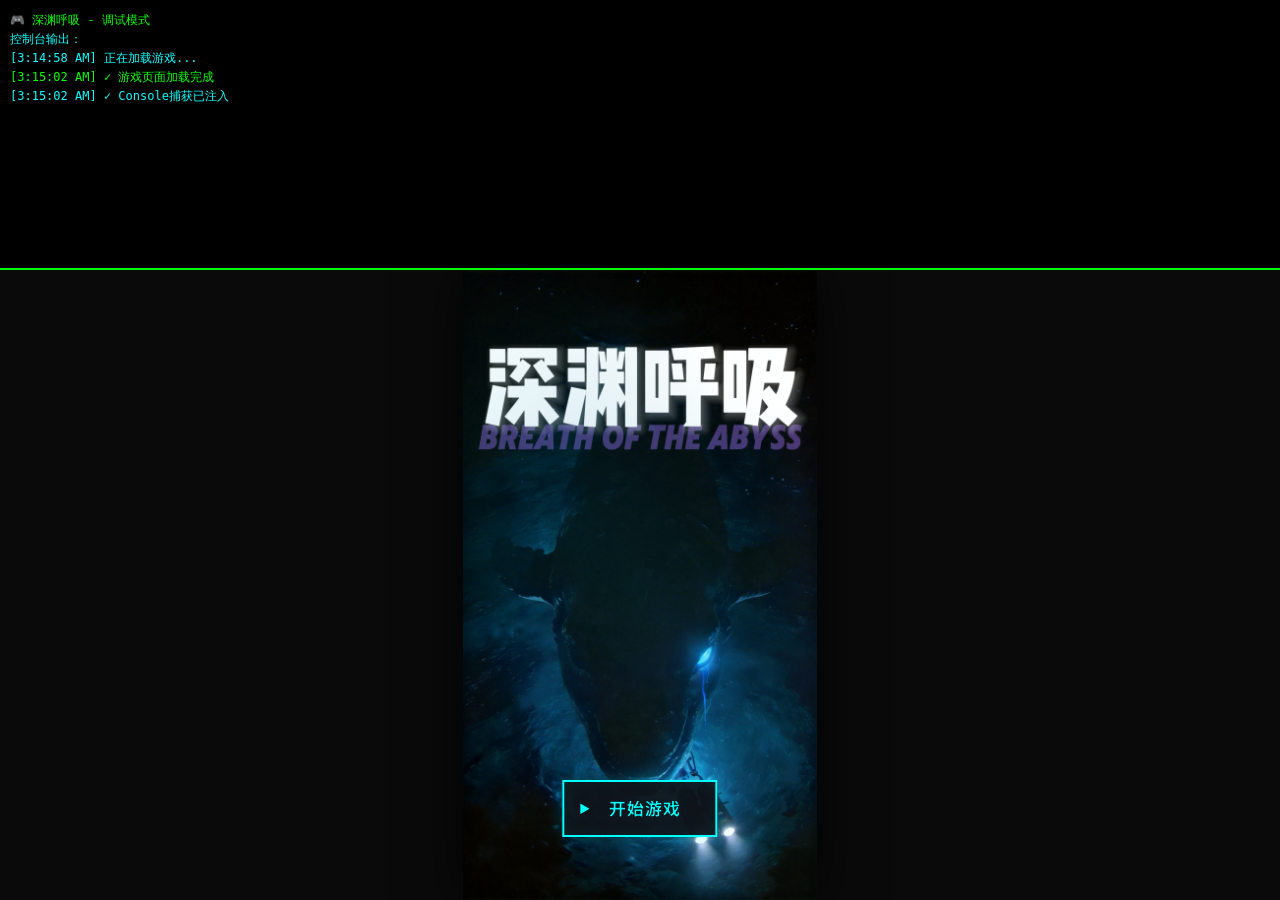
<file: debug.html>
<!DOCTYPE html>
<html lang="zh-CN">
<head>
    <meta charset="UTF-8">
    <meta name="viewport" content="width=device-width, initial-scale=1.0">
    <title>深渊呼吸 - 调试版</title>
    <style>
        * { margin: 0; padding: 0; box-sizing: border-box; }
        body { background: #000; color: #0f0; font-family: monospace; overflow: auto; }
        #console {
            position: fixed;
            top: 0;
            left: 0;
            width: 100%;
            height: 30%;
            background: rgba(0, 0, 0, 0.95);
            color: #0f0;
            padding: 10px;
            font-size: 12px;
            overflow-y: auto;
            border-bottom: 2px solid #0f0;
            z-index: 9999;
        }
        #game-frame {
            position: fixed;
            top: 30%;
            left: 0;
            width: 100%;
            height: 70%;
            border: none;
        }
        .log { margin: 2px 0; }
        .error { color: #f00; }
        .success { color: #0f0; }
        .info { color: #0ff; }
    </style>
</head>
<body>
    <div id="console">
        <div class="log success">🎮 深渊呼吸 - 调试模式</div>
        <div class="log info">控制台输出：</div>
    </div>
    <iframe id="game-frame" src="index.html"></iframe>
    
    <script>
        const consoleDiv = document.getElementById('console');
        const gameFrame = document.getElementById('game-frame');
        
        function log(msg, type = 'log') {
            const time = new Date().toLocaleTimeString();
            const className = type === 'error' ? 'error' : (type === 'info' ? 'info' : 'success');
            consoleDiv.innerHTML += `<div class="log ${className}">[${time}] ${msg}</div>`;
            consoleDiv.scrollTop = consoleDiv.scrollHeight;
        }
        
        // 捕获iframe的console
        window.addEventListener('message', (e) => {
            if (e.data && e.data.type === 'console') {
                log(e.data.message, e.data.level);
            }
        });
        
        // 监听iframe加载
        gameFrame.onload = () => {
            log('✓ 游戏页面加载完成', 'success');
            
            // 注入console捕获
            try {
                const iframeWindow = gameFrame.contentWindow;
                const originalLog = iframeWindow.console.log;
                const originalError = iframeWindow.console.error;
                
                iframeWindow.console.log = function(...args) {
                    window.parent.postMessage({
                        type: 'console',
                        level: 'log',
                        message: args.join(' ')
                    }, '*');
                    originalLog.apply(iframeWindow.console, args);
                };
                
                iframeWindow.console.error = function(...args) {
                    window.parent.postMessage({
                        type: 'console',
                        level: 'error',
                        message: args.join(' ')
                    }, '*');
                    originalError.apply(iframeWindow.console, args);
                };
                
                log('✓ Console捕获已注入', 'info');
            } catch (e) {
                log('✗ 无法注入console捕获: ' + e.message, 'error');
            }
        };
        
        log('正在加载游戏...', 'info');
    </script>
</body>
</html>
</file>
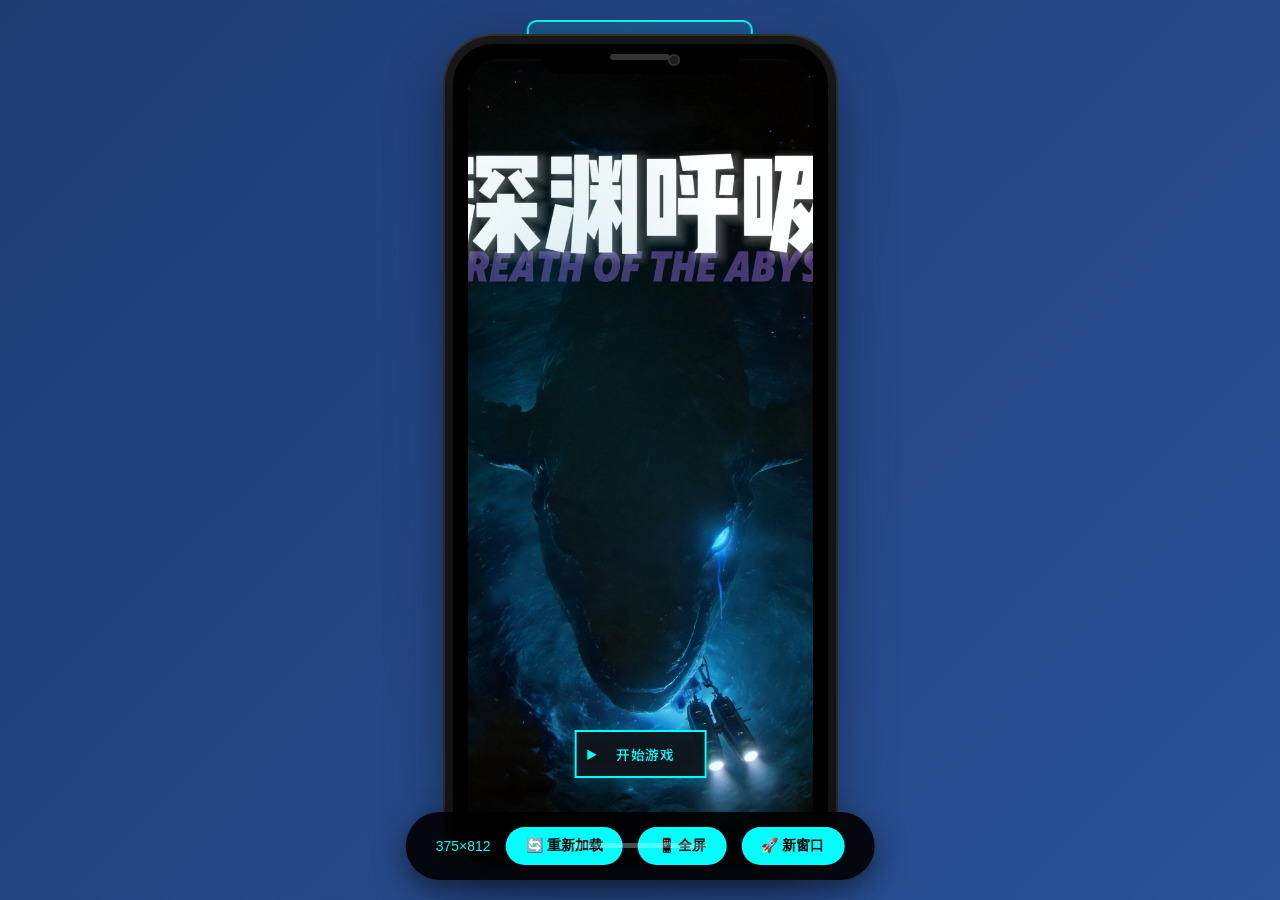
<file: mobile.html>
<!DOCTYPE html>
<html lang="zh-CN">
<head>
    <meta charset="UTF-8">
    <meta name="viewport" content="width=device-width, initial-scale=1.0">
    <title>深渊呼吸 - 手机预览</title>
    <style>
        * {
            margin: 0;
            padding: 0;
            box-sizing: border-box;
        }
        
        body {
            background: linear-gradient(135deg, #1e3c72 0%, #2a5298 100%);
            display: flex;
            justify-content: center;
            align-items: center;
            min-height: 100vh;
            padding: 20px;
            font-family: 'Arial', sans-serif;
        }
        
        .mobile-container {
            position: relative;
            width: 375px; /* iPhone标准宽度 */
            height: 812px; /* iPhone X标准高度 9:19.5≈9:16 */
            background: #000;
            border-radius: 40px;
            padding: 15px;
            box-shadow: 0 20px 60px rgba(0, 0, 0, 0.5),
                        0 0 0 8px #1a1a1a,
                        0 0 0 10px #333;
            overflow: hidden;
        }
        
        /* 刘海屏 */
        .notch {
            position: absolute;
            top: 0;
            left: 50%;
            transform: translateX(-50%);
            width: 200px;
            height: 30px;
            background: #000;
            border-radius: 0 0 20px 20px;
            z-index: 1000;
        }
        
        /* 扬声器 */
        .speaker {
            position: absolute;
            top: 10px;
            left: 50%;
            transform: translateX(-50%);
            width: 60px;
            height: 6px;
            background: #333;
            border-radius: 3px;
            z-index: 1001;
        }
        
        /* 摄像头 */
        .camera {
            position: absolute;
            top: 10px;
            right: 60px;
            width: 12px;
            height: 12px;
            background: #1a1a1a;
            border: 2px solid #333;
            border-radius: 50%;
            z-index: 1001;
        }
        
        /* 屏幕 */
        .screen {
            width: 100%;
            height: 100%;
            background: #000;
            border-radius: 30px;
            overflow: hidden;
            position: relative;
        }
        
        /* 游戏iframe */
        #game-frame {
            width: 100%;
            height: 100%;
            border: none;
            display: block;
        }
        
        /* 底部指示条（iPhone X风格） */
        .home-indicator {
            position: absolute;
            bottom: 8px;
            left: 50%;
            transform: translateX(-50%);
            width: 134px;
            height: 5px;
            background: rgba(255, 255, 255, 0.3);
            border-radius: 3px;
            z-index: 1000;
        }
        
        /* 控制面板 */
        .controls {
            position: fixed;
            bottom: 20px;
            left: 50%;
            transform: translateX(-50%);
            background: rgba(0, 0, 0, 0.9);
            padding: 15px 30px;
            border-radius: 50px;
            display: flex;
            gap: 15px;
            align-items: center;
            box-shadow: 0 10px 30px rgba(0, 0, 0, 0.5);
        }
        
        .controls button {
            background: #00ffff;
            border: none;
            padding: 10px 20px;
            border-radius: 20px;
            color: #000;
            font-weight: bold;
            cursor: pointer;
            transition: all 0.3s;
            font-size: 14px;
        }
        
        .controls button:hover {
            background: #00cccc;
            transform: scale(1.05);
        }
        
        .controls .info {
            color: #00ffff;
            font-size: 14px;
        }
        
        /* 旋转提示 */
        .rotate-hint {
            position: fixed;
            top: 20px;
            left: 50%;
            transform: translateX(-50%);
            background: rgba(0, 255, 255, 0.1);
            border: 2px solid #00ffff;
            padding: 15px 30px;
            border-radius: 10px;
            color: #00ffff;
            font-size: 14px;
            text-align: center;
            backdrop-filter: blur(10px);
        }
        
        /* 响应式：真实手机上全屏显示 */
        @media (max-width: 768px) {
            body {
                padding: 0;
                background: #000;
            }
            
            .mobile-container {
                width: 100vw;
                height: 100vh;
                border-radius: 0;
                padding: 0;
                box-shadow: none;
            }
            
            .screen {
                border-radius: 0;
            }
            
            .notch,
            .speaker,
            .camera {
                display: none;
            }
            
            .controls {
                display: none;
            }
            
            .rotate-hint {
                display: none;
            }
        }
        
        /* 横屏警告 */
        @media (orientation: landscape) and (max-width: 926px) {
            .landscape-warning {
                display: flex !important;
            }
        }
        
        .landscape-warning {
            display: none;
            position: fixed;
            top: 0;
            left: 0;
            width: 100vw;
            height: 100vh;
            background: #000;
            color: #00ffff;
            justify-content: center;
            align-items: center;
            flex-direction: column;
            z-index: 10000;
            font-size: 1.5rem;
            text-align: center;
            padding: 40px;
        }
        
        .landscape-warning::before {
            content: "📱";
            font-size: 5rem;
            margin-bottom: 20px;
            animation: rotate 2s infinite;
        }
        
        @keyframes rotate {
            0%, 100% { transform: rotate(0deg); }
            50% { transform: rotate(90deg); }
        }
    </style>
</head>
<body>
    <!-- 横屏警告 -->
    <div class="landscape-warning">
        <div>请将设备旋转为竖屏</div>
        <div style="font-size: 1rem; margin-top: 20px; opacity: 0.7;">
            Portrait mode only
        </div>
    </div>
    
    <!-- 旋转提示 -->
    <div class="rotate-hint">
        📱 手机模拟器 - 竖屏 9:16
    </div>
    
    <!-- 手机外壳 -->
    <div class="mobile-container">
        <!-- 刘海 -->
        <div class="notch">
            <div class="speaker"></div>
            <div class="camera"></div>
        </div>
        
        <!-- 屏幕 -->
        <div class="screen">
            <iframe id="game-frame" src="index.html" allow="autoplay"></iframe>
        </div>
        
        <!-- 底部指示条 -->
        <div class="home-indicator"></div>
    </div>
    
    <!-- 控制面板 -->
    <div class="controls">
        <div class="info">375×812</div>
        <button onclick="reload()">🔄 重新加载</button>
        <button onclick="fullscreen()">📱 全屏</button>
        <button onclick="openGame()">🚀 新窗口</button>
    </div>
    
    <script>
        function reload() {
            document.getElementById('game-frame').src = 'index.html?' + Date.now();
        }
        
        function fullscreen() {
            const container = document.querySelector('.mobile-container');
            if (container.requestFullscreen) {
                container.requestFullscreen();
            }
        }
        
        function openGame() {
            window.open('index.html', '_blank');
        }
        
        // 监听iframe加载
        const frame = document.getElementById('game-frame');
        frame.onload = () => {
            console.log('✓ 游戏加载完成');
        };
    </script>
</body>
</html>
</file>
